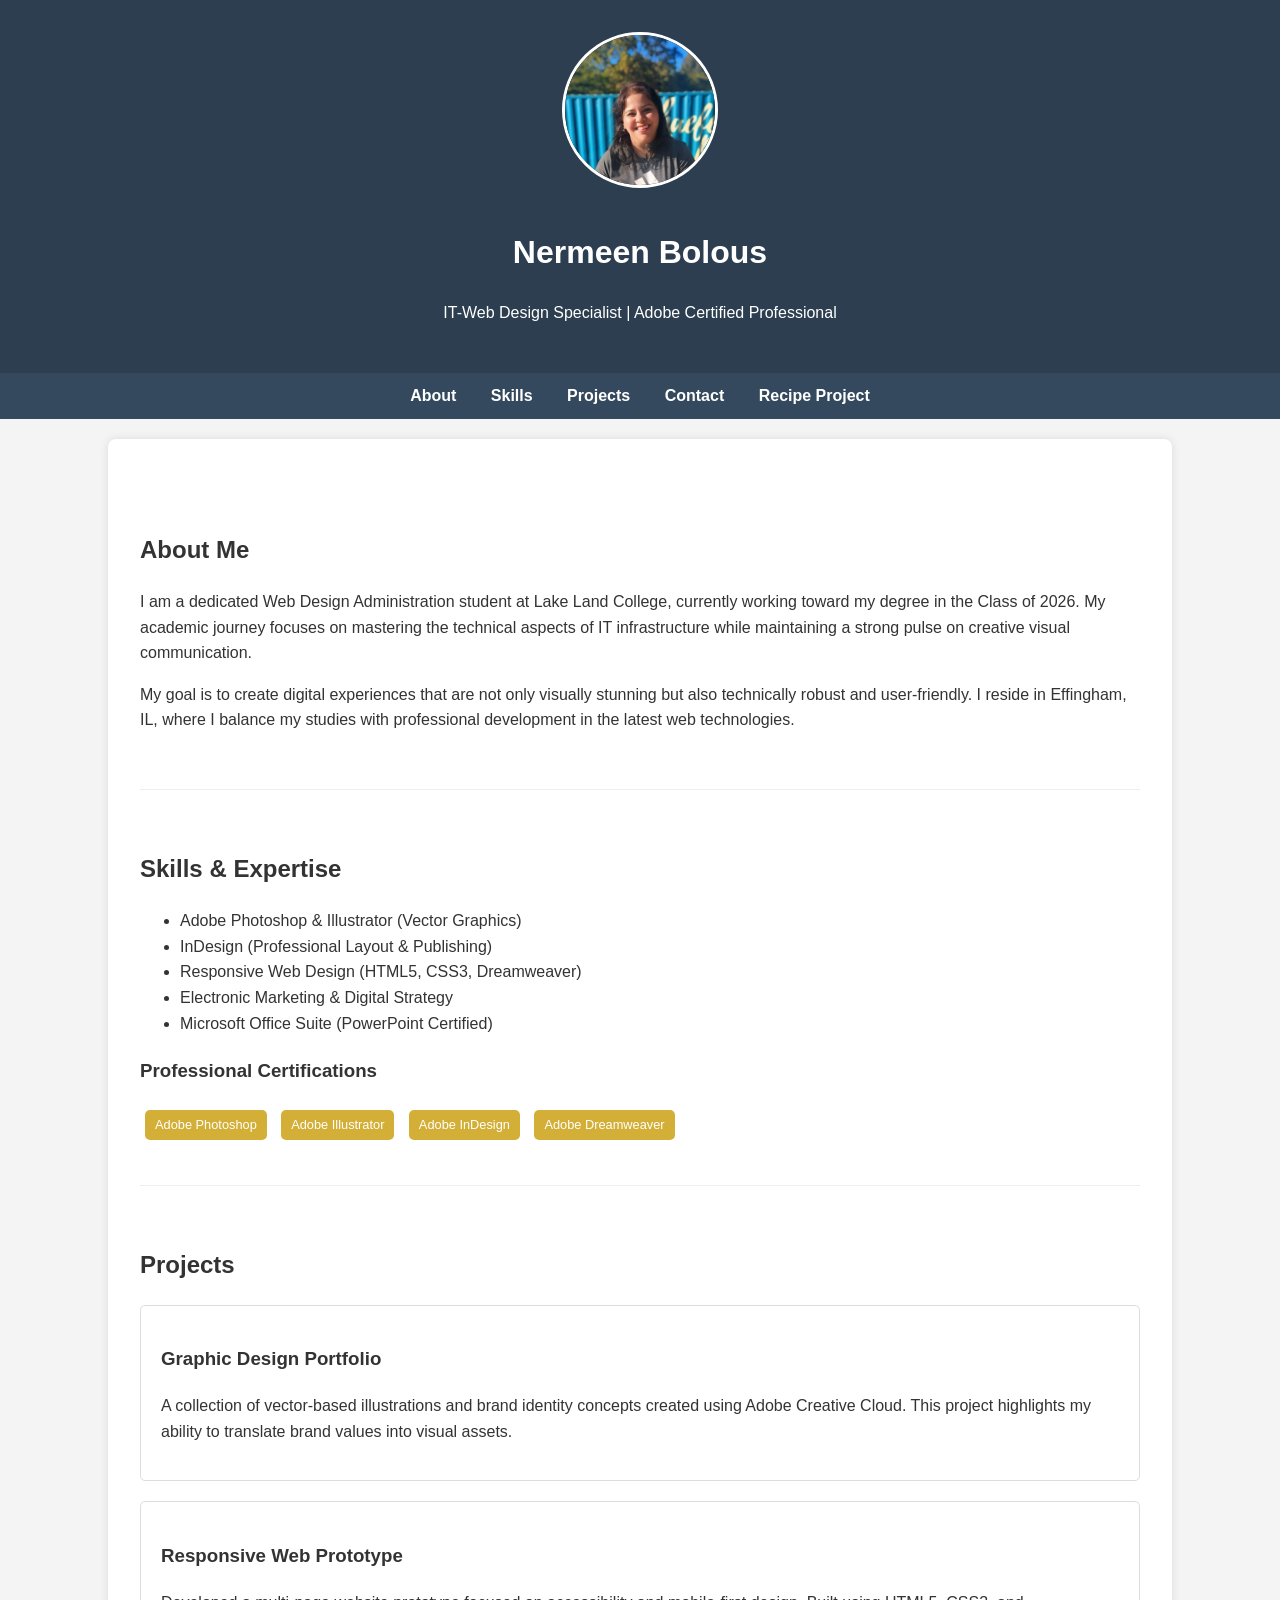
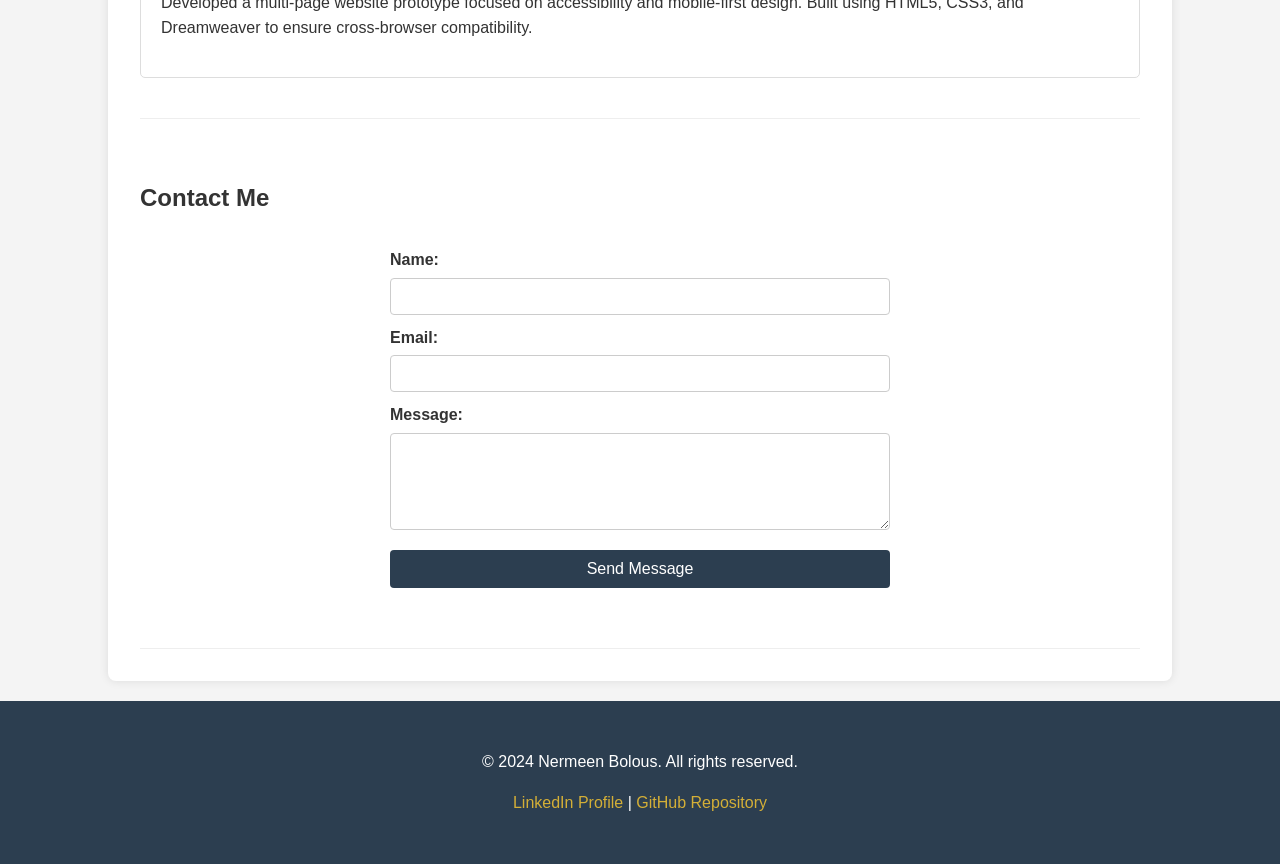
<file: index.html>
<!DOCTYPE html>
<html lang="en">
<head>
    <meta charset="UTF-8">
    <meta name="viewport" content="width=device-width, initial-scale=1.0">
    <title>Nermeen Bolous | Portfolio</title>
    <style>
        body { font-family: Arial, sans-serif; line-height: 1.6; margin: 0; padding: 0; color: #333; background: #f4f4f4; scroll-behavior: smooth; }
        header { background: #2c3e50; color: white; padding: 2rem; text-align: center; }
        nav { background: #34495e; padding: 10px; text-align: center; position: sticky; top: 0; z-index: 1000; }
        nav a { color: white; margin: 0 15px; text-decoration: none; font-weight: bold; }
        nav a:hover { text-decoration: underline; }
        .container { width: 85%; max-width: 1000px; margin: 20px auto; background: white; padding: 2rem; border-radius: 8px; box-shadow: 0 0 10px rgba(0,0,0,0.1); }
        section { padding: 40px 0; border-bottom: 1px solid #eee; }
        .profile-img { width: 150px; height: 150px; object-fit: cover; border-radius: 50%; margin-bottom: 10px; border: 3px solid white; }
        .project-card { background: #fff; border: 1px solid #ddd; padding: 20px; margin-top: 20px; border-radius: 5px; }
        .cert-badge { display: inline-block; background: #d4af37; color: white; padding: 5px 10px; border-radius: 5px; margin: 5px; font-size: 0.8rem; }
        form { display: flex; flex-direction: column; max-width: 500px; margin: 20px auto; text-align: left; }
        label { margin-top: 10px; font-weight: bold; }
        input, textarea { padding: 10px; margin-top: 5px; border: 1px solid #ccc; border-radius: 4px; width: 100%; box-sizing: border-box; }
        button { margin-top: 20px; padding: 10px; background: #2c3e50; color: white; border: none; cursor: pointer; border-radius: 4px; font-size: 1rem; }
        button:hover { background: #1a252f; }
        footer { background: #2c3e50; color: white; text-align: center; padding: 2rem; margin-top: 20px; }
        footer a { color: #d4af37; text-decoration: none; }
    </style>
</head>
<body>

<header>
    <img src="IMG_4959.jpg" alt="Nermeen Bolous Professional Headshot" class="profile-img">
    <h1>Nermeen Bolous</h1>
    <p>IT-Web Design Specialist | Adobe Certified Professional</p>
</header>

<nav>
    <a href="#about">About</a>
    <a href="#skills">Skills</a>
    <a href="#projects">Projects</a>
    <a href="#contact">Contact</a>
    <a href="api-search.html">Recipe Project</a>
</nav>

<main class="container">
    
    <section id="about">
        <h2>About Me</h2>
        <p>I am a dedicated Web Design Administration student at Lake Land College, currently working toward my degree in the Class of 2026. My academic journey focuses on mastering the technical aspects of IT infrastructure while maintaining a strong pulse on creative visual communication.</p>
        <p>My goal is to create digital experiences that are not only visually stunning but also technically robust and user-friendly. I reside in Effingham, IL, where I balance my studies with professional development in the latest web technologies.</p>
    </section>

    <section id="skills">
        <h2>Skills & Expertise</h2>
        <ul>
            <li>Adobe Photoshop & Illustrator (Vector Graphics)</li>
            <li>InDesign (Professional Layout & Publishing)</li>
            <li>Responsive Web Design (HTML5, CSS3, Dreamweaver)</li>
            <li>Electronic Marketing & Digital Strategy</li>
            <li>Microsoft Office Suite (PowerPoint Certified)</li>
        </ul>
        <div style="margin-top: 20px;">
            <h3>Professional Certifications</h3>
            <span class="cert-badge">Adobe Photoshop</span>
            <span class="cert-badge">Adobe Illustrator</span>
            <span class="cert-badge">Adobe InDesign</span>
            <span class="cert-badge">Adobe Dreamweaver</span>
        </div>
    </section>

    <section id="projects">
        <h2>Projects</h2>
        
        <article class="project-card">
            <h3>Graphic Design Portfolio</h3>
            <p>A collection of vector-based illustrations and brand identity concepts created using Adobe Creative Cloud. This project highlights my ability to translate brand values into visual assets.</p>
        </article>

        <article class="project-card">
            <h3>Responsive Web Prototype</h3>
            <p>Developed a multi-page website prototype focused on accessibility and mobile-first design. Built using HTML5, CSS3, and Dreamweaver to ensure cross-browser compatibility.</p>
        </article>
    </section>

    <section id="contact">
        <h2>Contact Me</h2>
        <form action="#" method="post">
            <label for="name">Name:</label>
            <input type="text" id="name" name="name" required minlength="2">

            <label for="email">Email:</label>
            <input type="email" id="email" name="email" required>

            <label for="message">Message:</label>
            <textarea id="message" name="message" rows="5" required minlength="10"></textarea>

            <button type="submit">Send Message</button>
        </form>
    </section>

</main>

<footer>
    <p>&copy; 2024 Nermeen Bolous. All rights reserved.</p>
    <p>
        <a href="https://www.linkedin.com/in/nermeen-bolous-93b28133a/" target="_blank">LinkedIn Profile</a> | 
        <a href="https://github.com/yourusername" target="_blank">GitHub Repository</a>
    </p>
</footer>

</body>
</html>
</file>
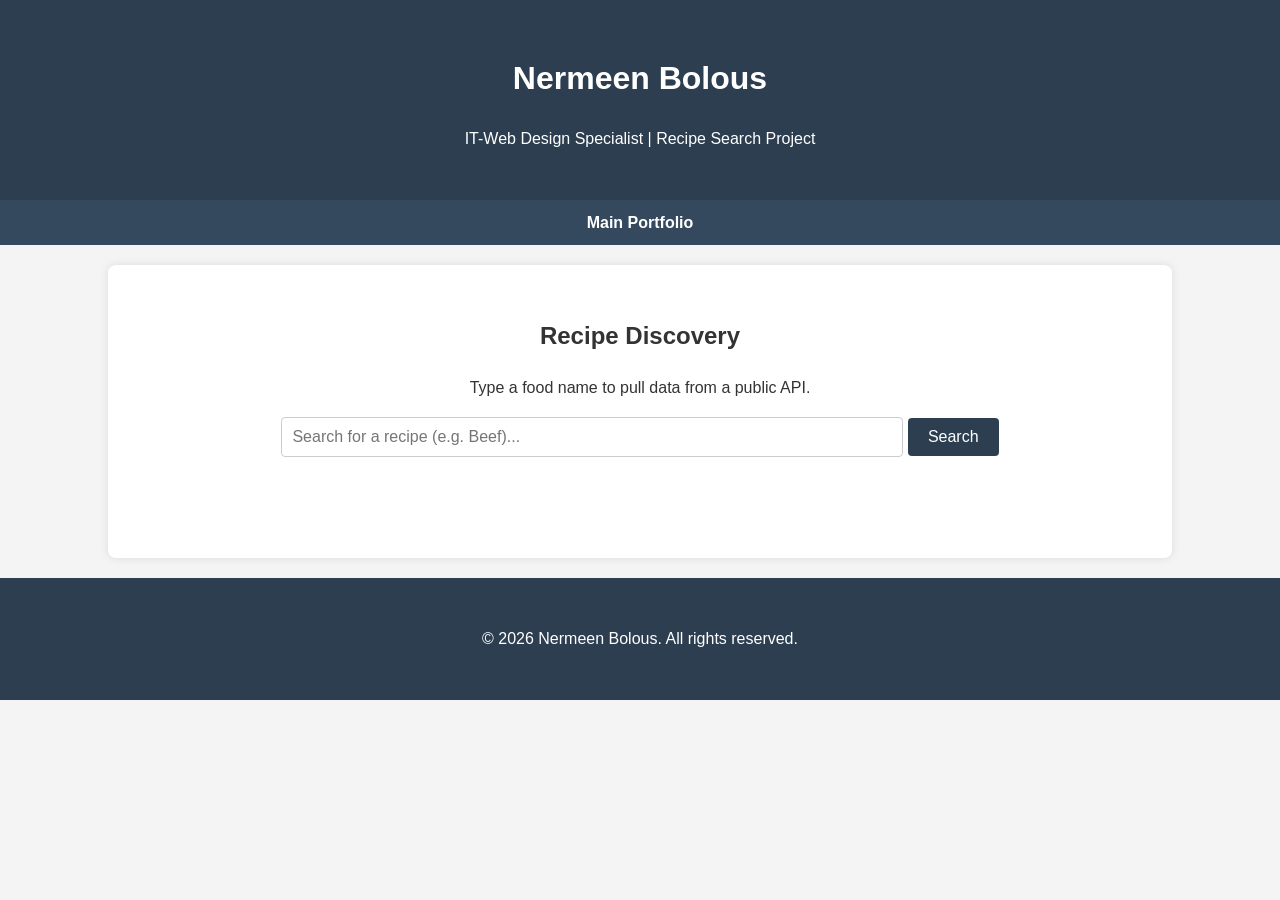
<file: api-search.html>
<!DOCTYPE html>
<html lang="en">
<head>
    <meta charset="UTF-8">
    <meta name="viewport" content="width=device-width, initial-scale=1.0">
    <title>Nermeen Bolous | Recipe Search</title>
    <style>
      
        body { font-family: Arial, sans-serif; line-height: 1.6; margin: 0; padding: 0; color: #333; background: #f4f4f4; }
        header { background: #2c3e50; color: white; padding: 2rem; text-align: center; }
        nav { background: #34495e; padding: 10px; text-align: center; position: sticky; top: 0; z-index: 1000; }
        nav a { color: white; margin: 0 15px; text-decoration: none; font-weight: bold; }
        .container { width: 85%; max-width: 1000px; margin: 20px auto; background: white; padding: 2rem; border-radius: 8px; box-shadow: 0 0 10px rgba(0,0,0,0.1); }
        
        
        .search-section { text-align: center; margin-bottom: 30px; }
        input { padding: 10px; width: 60%; border: 1px solid #ccc; border-radius: 4px; font-size: 1rem; }
        button { padding: 10px 20px; background: #2c3e50; color: white; border: none; cursor: pointer; border-radius: 4px; font-size: 1rem; }
        button:hover { background: #1a252f; }
        #status { margin: 15px 0; font-weight: bold; min-height: 24px; color: #2c3e50; }
      
        #results { display: grid; grid-template-columns: repeat(auto-fit, minmax(280px, 1fr)); gap: 20px; margin-top: 20px; }
        .recipe-card { background: #fff; border: 1px solid #ddd; padding: 20px; border-radius: 5px; text-align: center; }
        .recipe-card img { width: 100%; border-radius: 5px; height: 200px; object-fit: cover; margin-bottom: 10px; }
        footer { background: #2c3e50; color: white; text-align: center; padding: 2rem; margin-top: 20px; }
    </style>
</head>
<body>
    <header>
        <h1>Nermeen Bolous</h1>
        <p>IT-Web Design Specialist | Recipe Search Project</p>
    </header>

    <nav>
        <a href="index.html">Main Portfolio</a>
    </nav>

    <main class="container">
        <section class="search-section">
            <h2>Recipe Discovery</h2>
            <p>Type a food name to pull data from a public API.</p>
            <input type="text" id="searchInput" placeholder="Search for a recipe (e.g. Beef)...">
            <button id="searchBtn">Search</button>
            <div id="status"></div>
        </section>

        <div id="results"></div>
    </main>

    <footer>
        <p>&copy; 2026 Nermeen Bolous. All rights reserved.</p>
    </footer>

     <script>
    const searchBtn = document.getElementById("searchBtn");
    const searchInput = document.getElementById("searchInput");
    const status = document.getElementById("status");
    const results = document.getElementById("results");

    searchBtn.addEventListener("click", runSearch);

    async function runSearch() {
        const term = searchInput.value.trim();
        if (!term) {
            status.textContent = "Please enter a search term.";
            return;
        }

        status.textContent = "Connecting to database...";
        results.innerHTML = "";

        
        const proxy = "https://corsproxy.io/?";
        const apiTarget = `https://www.themealdb.com/api/json/v1/1/search.php?s=${encodeURIComponent(term)}`;
        
        try {
            const response = await fetch(proxy + apiTarget);

            if (!response.ok) throw new Error("Connection failed");

            const data = await response.json();

            if (!data.meals) {
                status.textContent = "No results. Try 'Chicken' or 'Pizza'.";
                return;
            }

            status.textContent = `Found ${data.meals.length} result(s).`;
            results.innerHTML = data.meals.map(meal => `
                <div class="recipe-card">
                    <img src="${meal.strMealThumb}" alt="${meal.strMeal}">
                    <h3>${meal.strMeal}</h3>
                    <p><strong>Category:</strong> ${meal.strCategory}</p>
                    <p><strong>Region:</strong> ${meal.strArea}</p>
                </div>
            `).join("");

        } catch (error) {
            status.textContent = "The browser is still blocking the data. Try searching in an Incognito window.";
            console.error("Technical Error:", error);
        }
    }
</script>  
         
</body>
</html>
</file>
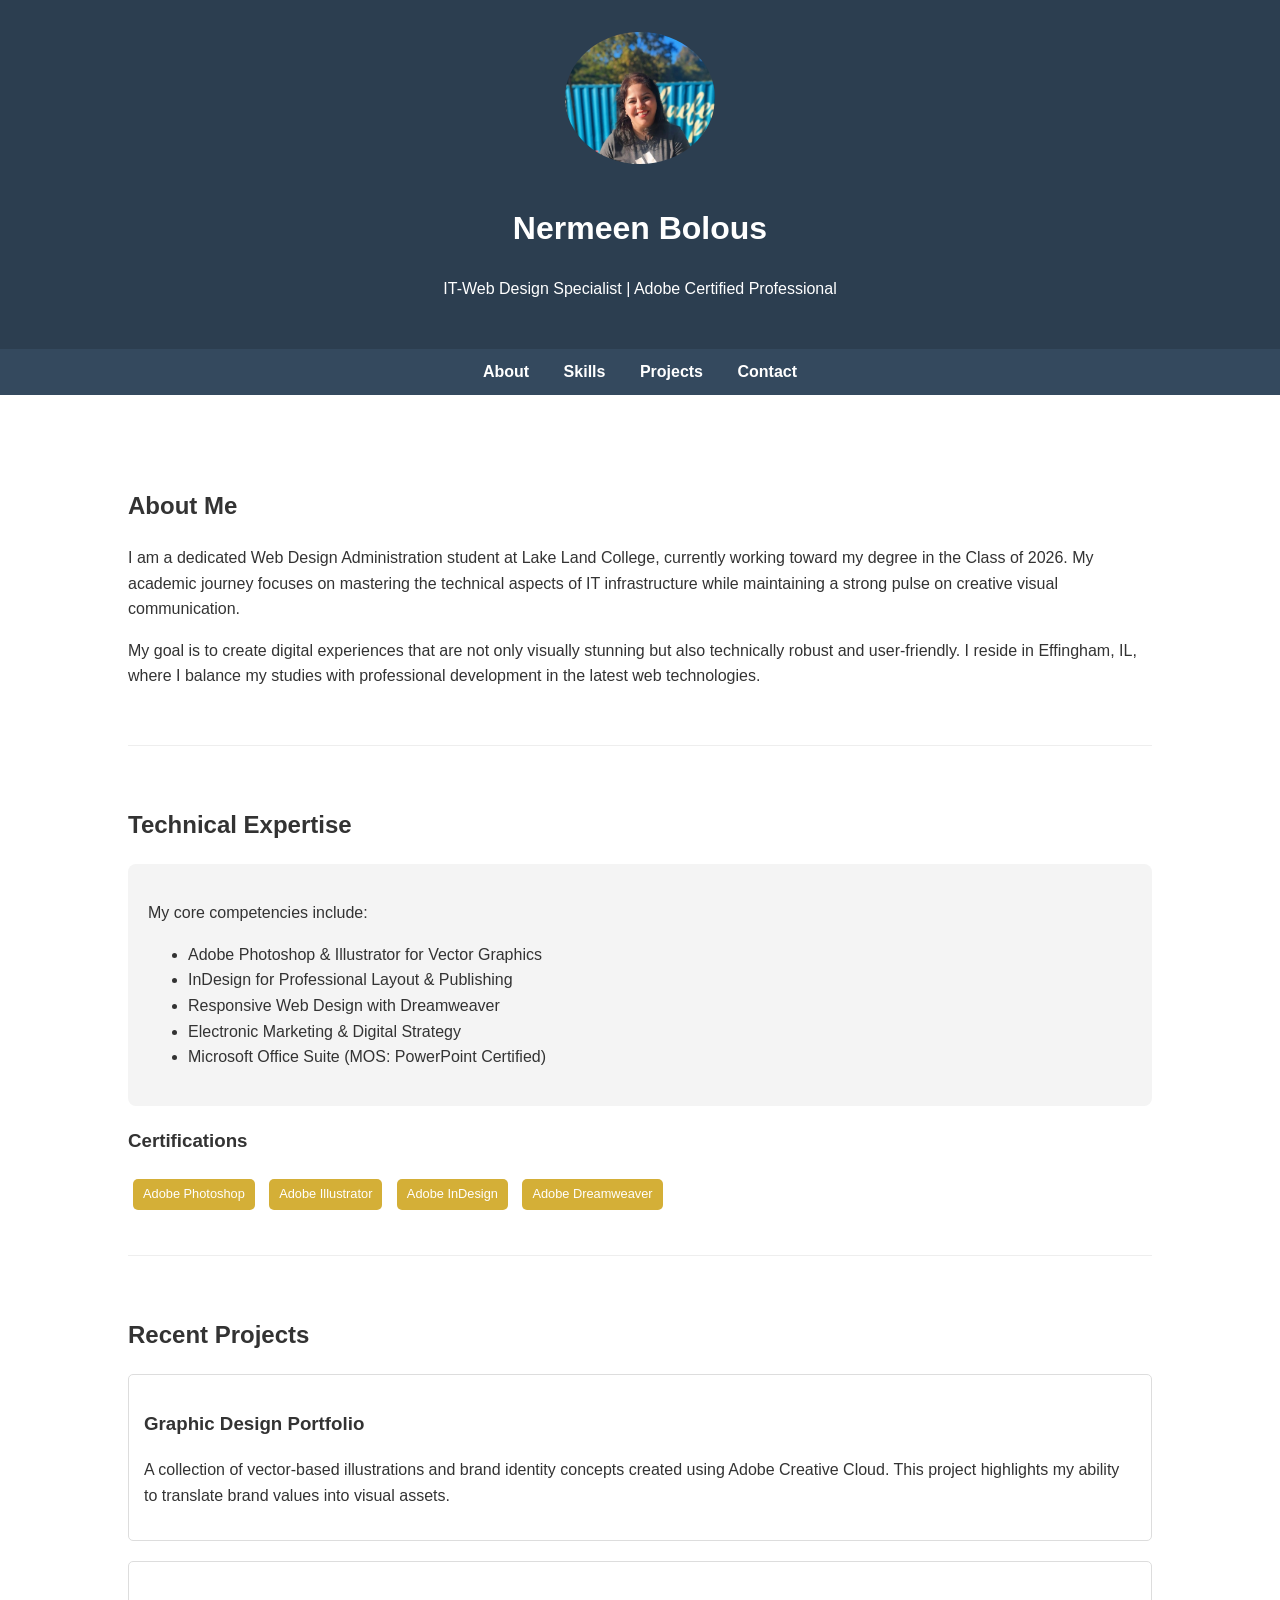
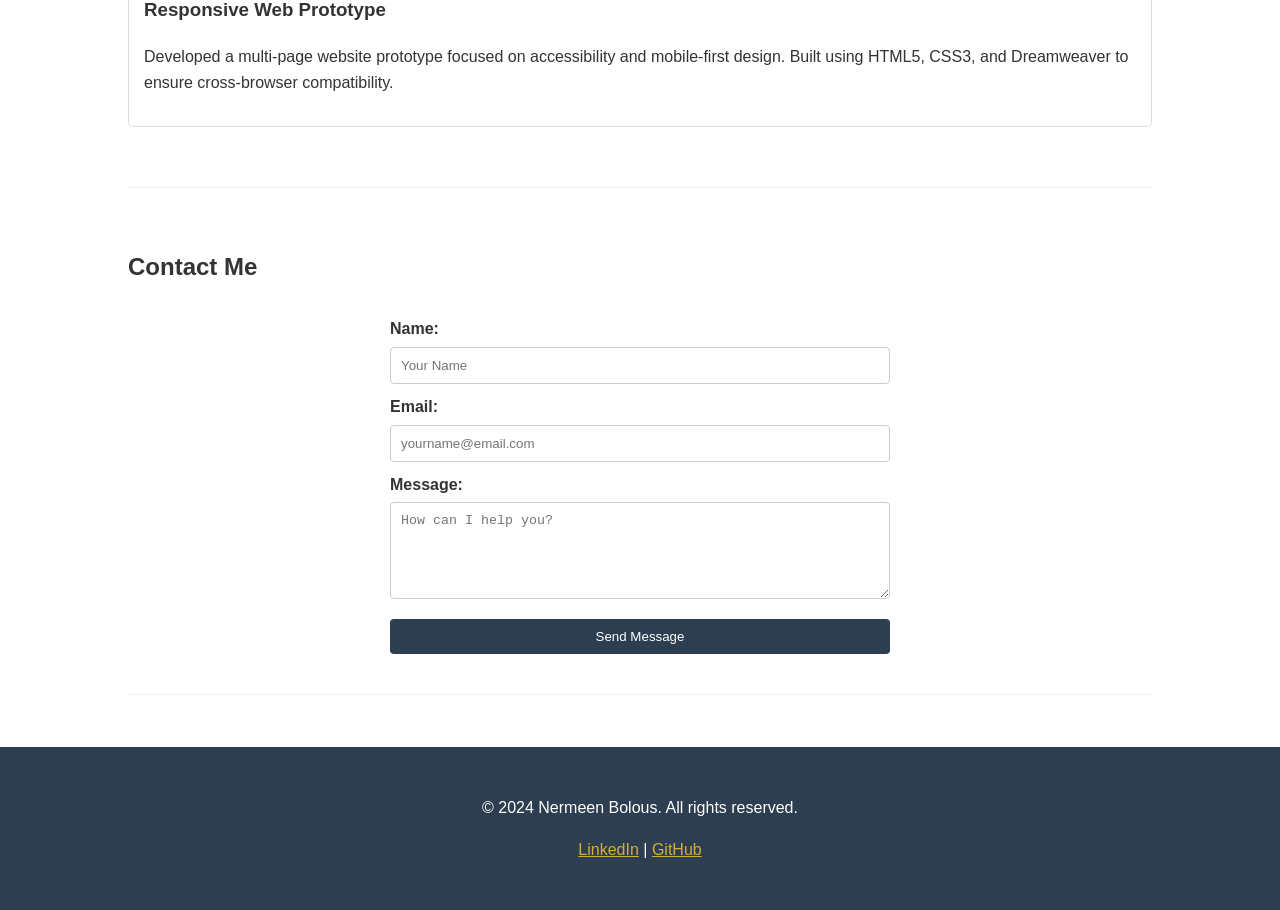
<file: My Profile Page.html>
<!DOCTYPE html>
<html lang="en">
<head>
    <meta charset="UTF-8">
    <meta name="viewport" content="width=device-width, initial-scale=1.0">
    <title>Nermeen Bolous | Portfolio</title>
    <style>
        body { font-family: Arial, sans-serif; line-height: 1.6; margin: 0; padding: 0; color: #333; scroll-behavior: smooth; }
        header { background: #2c3e50; color: white; padding: 2rem; text-align: center; }
        nav { background: #34495e; padding: 10px; text-align: center; position: sticky; top: 0; z-index: 1000; }
        nav a { color: white; margin: 0 15px; text-decoration: none; font-weight: bold; }
        nav a:hover { text-decoration: underline; }
        .container { width: 80%; margin: auto; overflow: hidden; padding: 2rem; }
        section { padding: 40px 0; border-bottom: 1px solid #eee; }
        .skills-box { background: #f4f4f4; padding: 20px; border-radius: 8px; }
        .project-card { background: #fff; border: 1px solid #ddd; padding: 15px; margin-bottom: 20px; border-radius: 5px; }
        .cert-badge { display: inline-block; background: #d4af37; color: white; padding: 5px 10px; border-radius: 5px; margin: 5px; font-size: 0.8rem; }
        form { display: flex; flex-direction: column; max-width: 500px; margin: auto; }
        label { margin-top: 10px; font-weight: bold; }
        input, textarea { padding: 10px; margin-top: 5px; border: 1px solid #ccc; border-radius: 4px; }
        button { margin-top: 20px; padding: 10px; background: #2c3e50; color: white; border: none; cursor: pointer; border-radius: 4px; }
        button:hover { background: #1a252f; }
        footer { background: #2c3e50; color: white; text-align: center; padding: 2rem; margin-top: 20px; }
        .profile-img { width: 150px; border-radius: 50%; margin-bottom: 10px; }
    </style>
</head>
<body>

<header>
    <img src="IMG_4959.jpg" alt="Nermeen Bolous Professional Headshot" class="profile-img">
    <h1>Nermeen Bolous</h1>
    <p>IT-Web Design Specialist | Adobe Certified Professional</p>
</header>

<nav>
    <a href="#about">About</a>
    <a href="#skills">Skills</a>
    <a href="#projects">Projects</a>
    <a href="#contact">Contact</a>
</nav>

<main class="container">
    
    <section id="about">
        <h2>About Me</h2>
        <p>I am a dedicated Web Design Administration student at Lake Land College, currently working toward my degree in the Class of 2026. My academic journey focuses on mastering the technical aspects of IT infrastructure while maintaining a strong pulse on creative visual communication.</p>
        <p>My goal is to create digital experiences that are not only visually stunning but also technically robust and user-friendly. I reside in Effingham, IL, where I balance my studies with professional development in the latest web technologies.</p>
    </section>

    <section id="skills">
        <h2>Technical Expertise</h2>
        <div class="skills-box">
            <p>My core competencies include:</p>
            <ul>
                <li>Adobe Photoshop & Illustrator for Vector Graphics</li>
                <li>InDesign for Professional Layout & Publishing</li>
                <li>Responsive Web Design with Dreamweaver</li>
                <li>Electronic Marketing & Digital Strategy</li>
                <li>Microsoft Office Suite (MOS: PowerPoint Certified)</li>
            </ul>
        </div>
        <div style="margin-top: 20px;">
            <h3>Certifications</h3>
            <span class="cert-badge">Adobe Photoshop</span>
            <span class="cert-badge">Adobe Illustrator</span>
            <span class="cert-badge">Adobe InDesign</span>
            <span class="cert-badge">Adobe Dreamweaver</span>
        </div>
    </section>

    <section id="projects">
        <h2>Recent Projects</h2>
        
        <article class="project-card">
            <h3>Graphic Design Portfolio</h3>
            <p>A collection of vector-based illustrations and brand identity concepts created using Adobe Creative Cloud. This project highlights my ability to translate brand values into visual assets.</p>
        </article>

        <article class="project-card">
            <h3>Responsive Web Prototype</h3>
            <p>Developed a multi-page website prototype focused on accessibility and mobile-first design. Built using HTML5, CSS3, and Dreamweaver to ensure cross-browser compatibility.</p>
        </article>
    </section>

    <section id="contact">
        <h2>Contact Me</h2>
        <form action="#" method="post">
            <label for="name">Name:</label>
            <input type="text" id="name" name="name" required minlength="2" placeholder="Your Name">

            <label for="email">Email:</label>
            <input type="email" id="email" name="email" required placeholder="yourname@email.com">

            <label for="message">Message:</label>
            <textarea id="message" name="message" rows="5" required minlength="10" placeholder="How can I help you?"></textarea>

            <button type="submit">Send Message</button>
        </form>
    </section>

</main>

<footer>
    <p>&copy; 2024 Nermeen Bolous. All rights reserved.</p>
    <p>
        <a href="https://www.linkedin.com/in/nermeen-bolous-93b28133a/" target="_blank" style="color: #d4af37;">LinkedIn</a> | 
        <a href="https://github.com/" target="_blank" style="color: #d4af37;">GitHub</a>
    </p>
</footer>

</body>
</html>
</file>
